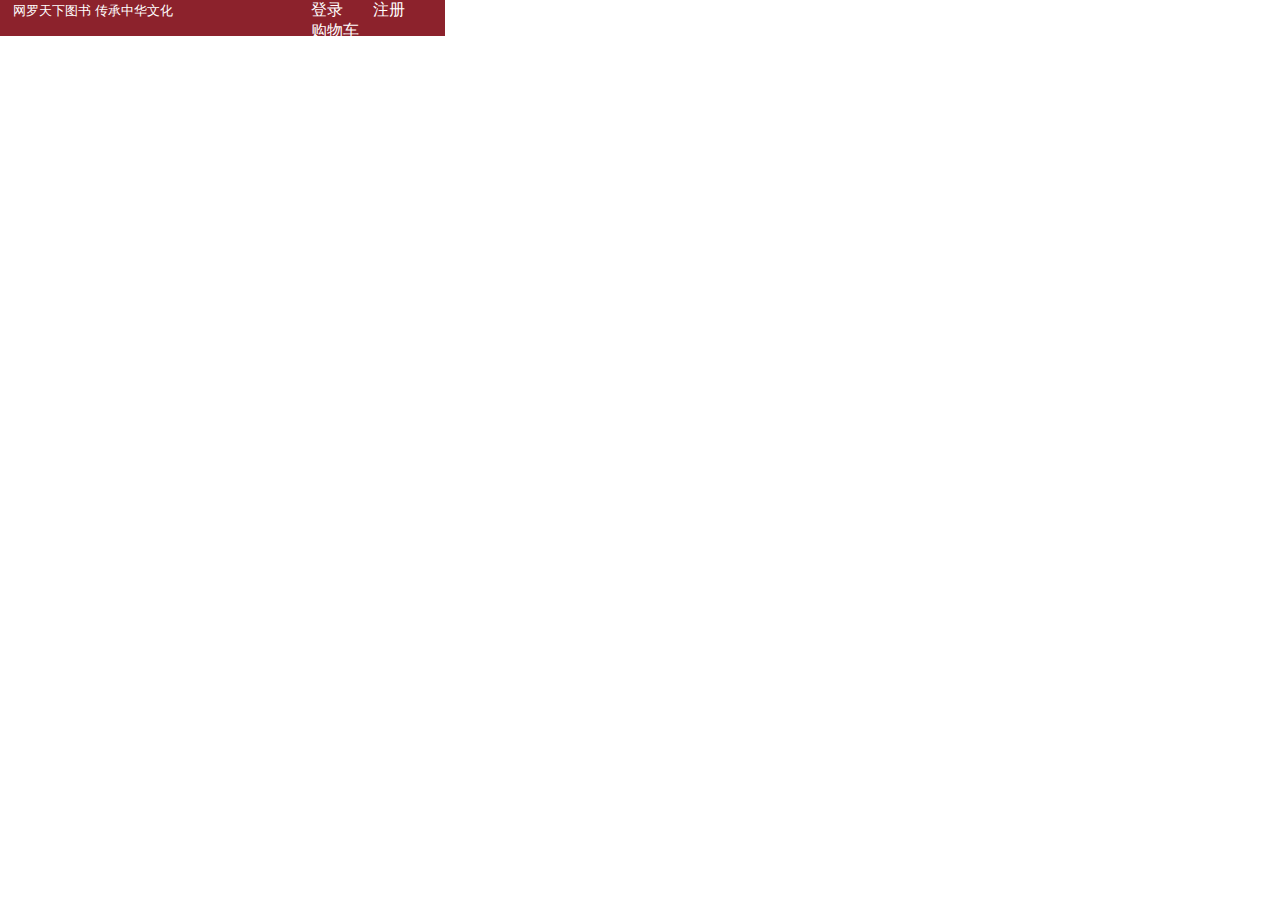
<file: index.html>
<!DOCTYPE html>
<html>
	<head>
		<meta charset="utf-8" />
		<meta name="viewport" content="width=device-width, initial-scale=1.0">
		<meta http-equiv="Content-Type" content="text/html; charset=utf-8">
    <meta http-equiv="Cache-Control" content="no-siteapp">
    <meta http-equiv="X-UA-Compatible" content="IE=edge,chrome=1">
    <meta content="width=1020" name="viewport">
    <meta name="renderer" content="webkit">
		<title></title>
		<link href="img/index.css" rel="stylesheet" />
		<script type="text/javascript" src="js/index.js"></script>
	
	 </script>
	</head>
	<body>
		<div>
	
	<div class="header-box">

			<div class="header-nav1">
				<div class="header-logo">
					<span>网罗天下图书</span>
					<span>传承中华文化</span>
				</div>
				<div class="header-list">
						<div class="login">
							<span id="login">登录</span>
						</div>
						<div class="register">
							<span id="register">注册</span>
						</div>
						<div class="shopping">
							<span id="shopping">购物车</span>
						</div>
						<div class="order">
							<span id="order">我的订单</span>
						</div>
						<div class="number">
							<span id="number">投诉:<em>8888-888-88</em></span>
						</div>
						<!--<div class="send">
							<span id="send" onmouseover="showItem(info-win)" onmouseout="hideItem(info-win)">送至 北京</span>
							<div id="areaWin" class="info-win">
							<div class="area-box clearfix">   
								
							<div class="item active">
								<span class="text" code="1000000000">北京</span>
							</div>    
							<div class="item">
								<span class="text" code="2000000000">上海</span>
							</div>    
							<div class="item"><span class="text" code="3000000000">天津</span>
								
							</div>   
							<div class="item"><span class="text" code="4000000000">重庆</span>
								
							</div>   
							<div class="item"><span class="text" code="5000000000">安徽</span>
								
							</div>   
							<div class="item"><span class="text" code="6000000000">福建</span>
								
							</div>    
							<div class="item"><span class="text" code="7000000000">甘肃</span>
								
							</div>    
							<div class="item"><span class="text" code="8000000000">广东</span>
								
							</div>    
							<div class="item"><span class="text" code="9000000000">广西</span>
								
							</div>    
							<div class="item"><span class="text" code="10000000000">贵州</span>
								
							</div>    
							<div class="item"><span class="text" code="11000000000">海南</span>
								
							</div>    
							<div class="item"><span class="text" code="12000000000">河北</span>
								
							</div>  
							<div class="item"><span class="text" code="13000000000">河南</span>
								
							</div>    
							<div class="item"><span class="text" code="14000000000">黑龙江</span>
								
							</div>    
							<div class="item"><span class="text" code="15000000000">湖北</span>
								
							</div>    
							<div class="item"><span class="text" code="16000000000">湖南</span>
								
							</div>   
							<div class="item"><span class="text" code="17000000000">吉林</span>
								
							</div>    
							<div class="item"><span class="text" code="18000000000">江苏</span>
								
							</div>   
							<div class="item"><span class="text" code="19000000000">江西</span>
								
							</div>   
							<div class="item"><span class="text" code="20000000000">辽宁</span>
								
							</div>    
							<div class="item"><span class="text" code="21000000000">内蒙古</span></div>    <div class="item"><span class="text" code="22000000000">宁夏</span>
								
							</div>   
							<div class="item"><span class="text" code="23000000000">青海</span>
								
							</div>    
							<div class="item"><span class="text" code="24000000000">山东</span>
								
							</div>    
							<div class="item"><span class="text" code="25000000000">山西</span>
								
							</div>    
							<div class="item"><span class="text" code="26000000000">陕西</span>
								
							</div>   
							<div class="item"><span class="text" code="27000000000">四川</span>
								
							</div>    
							<div class="item"><span class="text" code="28000000000">西藏</span>
								
							</div>   
							<div class="item"><span class="text" code="29000000000">新疆</span>
								
							</div>    
							<div class="item"><span class="text" code="30000000000">云南</span>
								
							</div>    
							<div class="item"><span class="text" code="31000000000">浙江</span>
								
							</div>   
							<div class="item"><span class="text" code="32000000000">澳门</span>
								
							</div>    
							<div class="item"><span class="text" code="33000000000">台湾</span>
								
							</div>    
							<div class="item"><span class="text" code="34000000000">香港</span>
								
							</div>   
							<div class="item"><span class="text" code="40000000000">海外</span></div>  
							</div> </div>
						</div>-->
				</div>
			</div>
		
	</body>

</html>
</file>
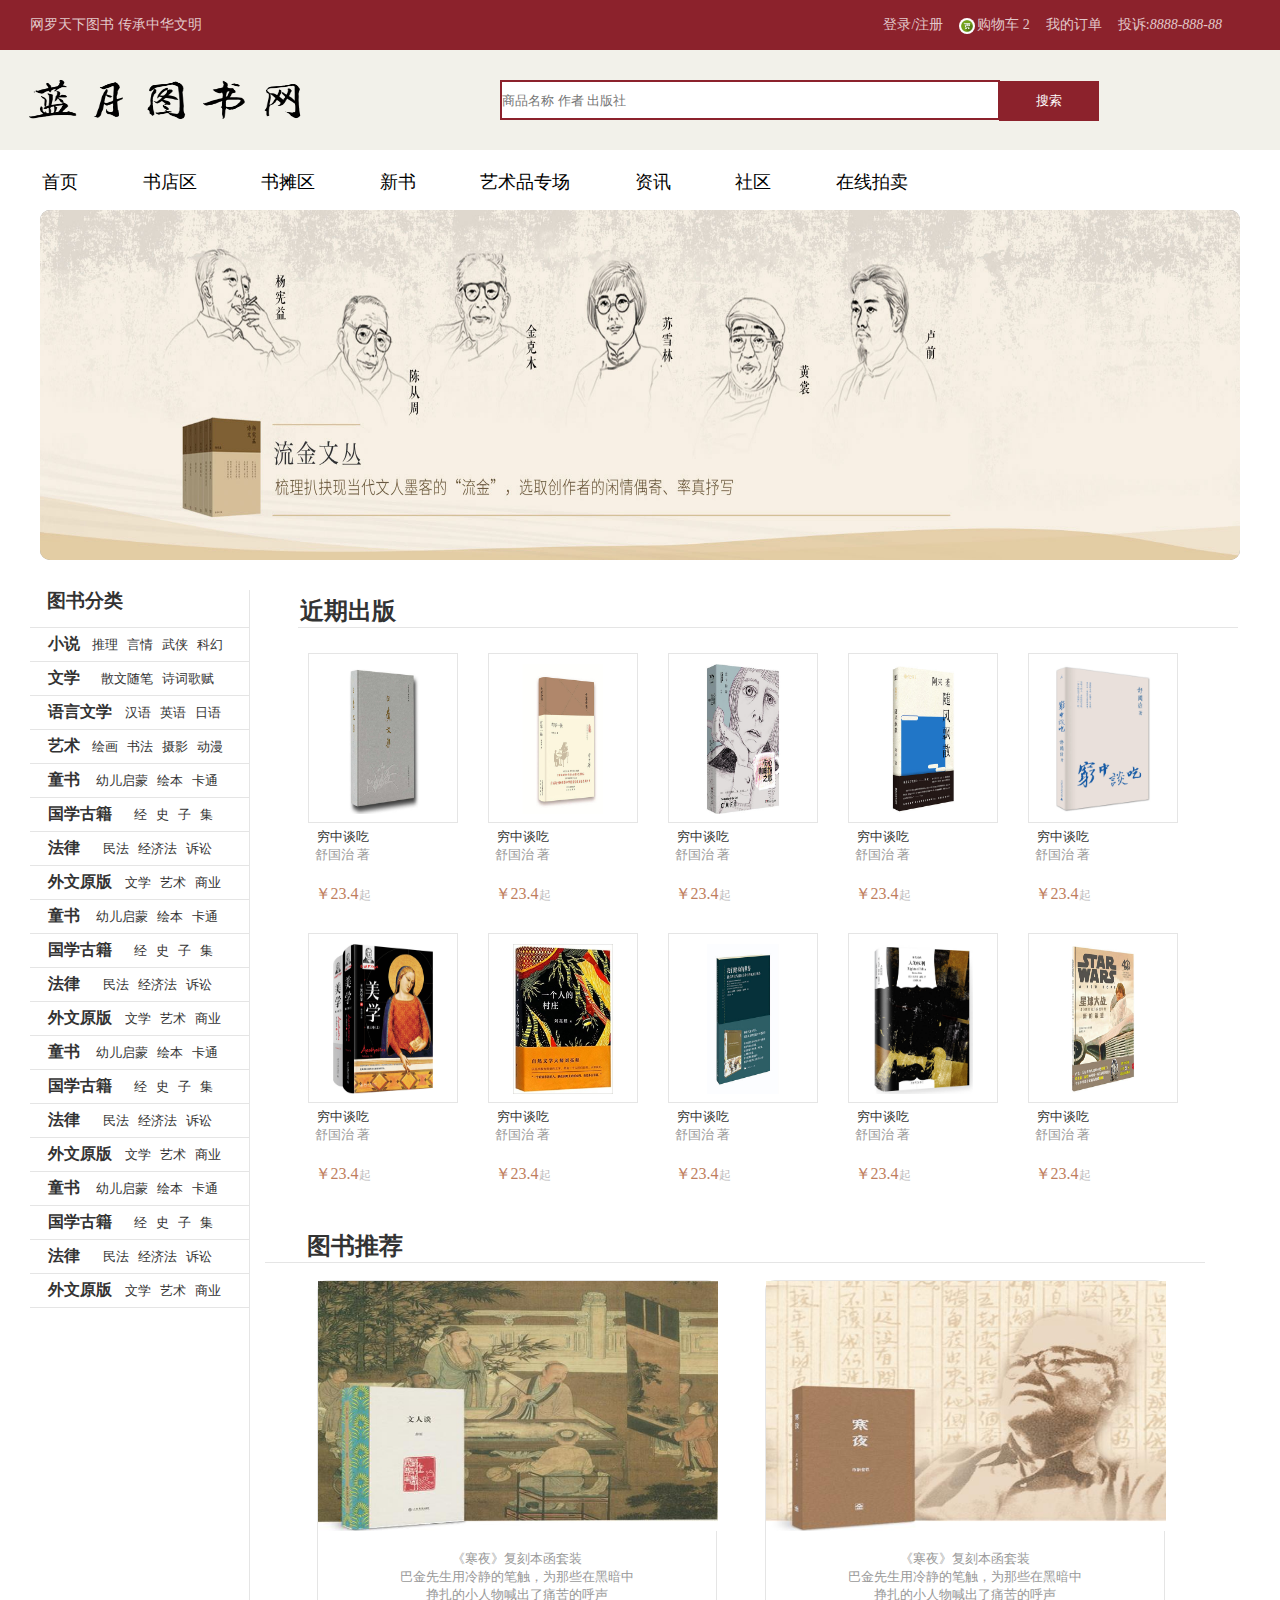
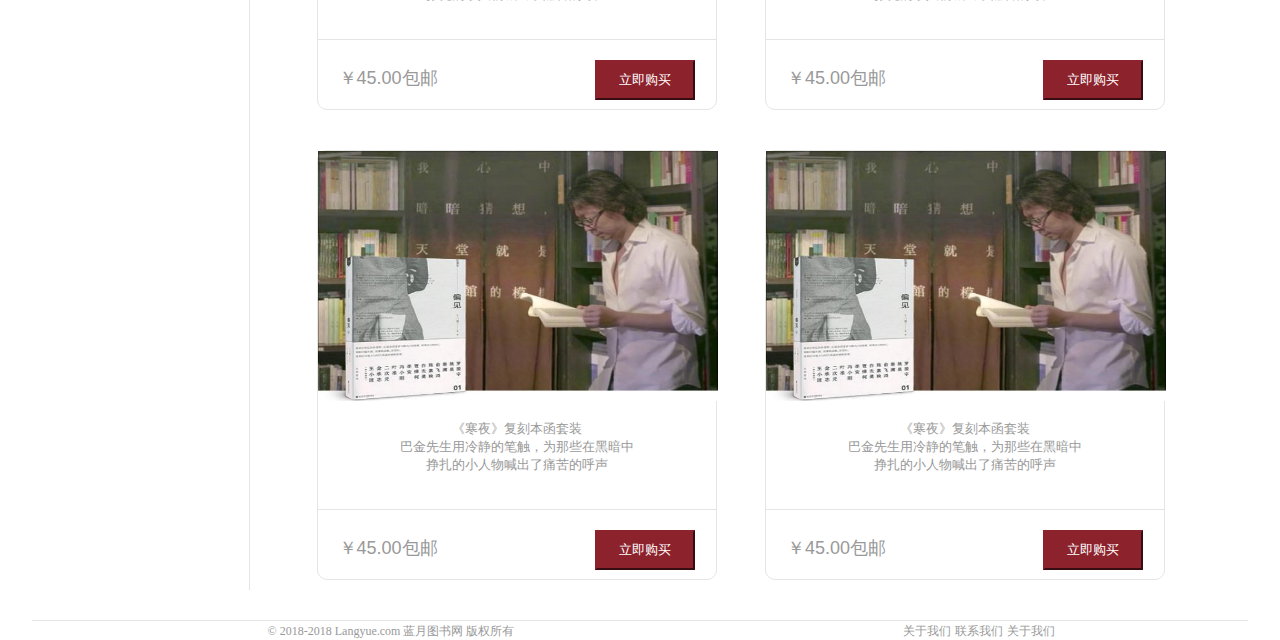
<file: 123.html>
<!DOCTYPE html>
<html>

	<head>
		<meta charset="UTF-8">

		<meta name="viewport" content="width=device-width, initial-scale=1.0">
		<title></title>
		<link href="css/index1.css" rel="stylesheet" />
		<script type="text/javascript" src="js/index1.js"></script>
		<!--<script type="text/javascript" src="js/index.js"></script>-->
	</head>

	<body>
		<center>
			<div class="content">
				<div class="nav-header-box">
					<div class="header-wrap">
						<div class="slogan-box">
							<span>网罗天下图书</span>
							<span>传承中华文明</span>
						</div>
						<div class="user-info-box clearfix">
							<div id="login" class="item-info login-win">
								<span class="info-normal">
						<span class="info-text">登录</span>
								<span class="info-text">/</span>
								<span class="info-text">注册</span>
								</span>
								<div id="loginWin" class="info-win">
									<div class="login-box">
										<div class="login-btn btn">登&nbsp;&nbsp;&nbsp;&nbsp;录</div>
										<div class="register-btn">免费注册</div>
										<div class="other-login">
											<div class="title">其他方式</div>
											<div class="login-list clearfix">
												<div class="login-weixin icon-btn" type="weixin">
													<div class="icon-box">
														<span class="iconfont icon-weixin">
													<img src="img/weijpg.jpg" />
												</span>
													</div>
													<div class="text">微信</div>
												</div>
												<div class="login-qq icon-btn" type="qq">
													<div class="icon-box">
														<span class="iconfont icon-qq">
													<img src="img/qq.jpg">
												</span>
													</div>
													<div class="text">QQ</div>
												</div>
												<div class="login-weibo icon-btn" type="weibo">
													<div class="icon-box">
														<span class="iconfont icon-weibo">
													<img src="img/微博.jpg">
												</span>
													</div>
													<div class="text">微博</div>
												</div>
											</div>
										</div>
									</div>
								</div>
							</div>
							<div class="item-info">
								<a class="info-link" href="##">
									<span class="iconfont iconfont-gouwnche1"><img src="img/gouwuche.jpg"></span>
									<span class="info-text">购物车
							<span class="num">2</span>
									</span>

								</a>
							</div>
							<div class="item-info">
								<a class="info-link">
									<span class="info-text">我的订单</span>
								</a>
							</div>
							<div class="item-info">
								<a class="info-link">
									<span class="info-text">投诉:<em>8888-888-88</em></span>
								</a>
							</div>
						</div>
					</div>
				</div>
				<div class="header-search-box">
					<div class="header-search">

						<img src="img/1526545835_191589.png" />

						<div class="search">
							<form class="search-for">
								<input class="texts" type="text" placeholder="商品名称 作者 出版社 " />
								<input class="searchs btn" type="button" value="搜索" />
							</form>

						</div>
					</div>

				</div>
			</div>
			<div class="header-nav2">
				<div class="content-nav2">
					<span class="nav2">首页</span>
					
					<span class="nav2">书店区</span>
					
					<span class="nav2">书摊区</span>
					
					<span class="nav2">新书</span>
					
					<span class="nav2">艺术品专场</span>
					
					<span class="nav2">资讯</span>
					
					<span class="nav2">社区</span>
					
					<span class="nav2">在线拍卖</span>
					
				
				</div>
				
			</div>
			<div id="luobo" class="lunbo">
				<img class="lunboimg" src="img/writers.jpg" style="display: block; width: 1200px;height: 350px;border-radius: 10px;" />
				<img class="lunboimg" src="img/lunbo1.jpg" style="display:none; width: 1200px;height: 350px;border-radius: 10px;" />
				<img class="lunboimg" src="img/lunbo2.jpg" style="display: none; width: 1200px;height: 350px;border-radius: 10px;" />
				<img class="lunboimg" src="img/lunbo3.jpg" style="display: none; width: 1200px;height: 350px;border-radius: 10px;" />
				<img class="lunboimg" src="img/lunbo4.jpg" style="display: none; width: 1200px;height: 350px;border-radius: 10px;" />
				<ul id="lunboul" ></ul>
				
			</div>
			<div class="content-main">
				<div class="main-left">
					<h3 style="color: #333;margin-left: -110px;">图书分类</h3>
					<ul class="main-ul">
						<li class="classfify" style=" border-top: 1px solid #e5e5e5;">
							<div class="classfify-main">
								<a href="##">小说</a>
							</div>
							<div class="classfify-item">
								<a class="main-a" href="##" style="margin-left: -20px;">推理</a>
								<a href="##">言情</a>
								<a href="##">武侠</a>
								<a href="##">科幻</a>

							</div>
						</li>
						<li class="classfify">
							<div class="classfify-main">
								<a href="##">文学</a>
							</div>
							<div class="classfify-item">
								<a href="##" style="margin-left: -20px;">散文随笔</a>
								<a href="##">诗词歌赋</a>

							</div>
						</li>
						<li class="classfify">
							<div class="classfify-main">
								<a href="##">语言文学</a>
							</div>
							<div class="classfify-item">
								<a href="##" style="margin-left: -20px;">汉语</a>
								<a href="##">英语</a>
								<a href="##">日语</a>

							</div>
						</li>
						<li class="classfify">
							<div class="classfify-main">
								<a href="##">艺术</a>
							</div>
							<div class="classfify-item">
								<a href="##" style="margin-left: -20px;">绘画</a>
								<a href="##">书法</a>
								<a href="##">摄影</a>
								<a href="##">动漫</a>

							</div>
						</li>
						<li class="classfify">
							<div class="classfify-main">
								<a href="##">童书</a>
							</div>
							<div class="classfify-item">
								<a href="##" style="margin-left: -20px;">幼儿启蒙</a>
								<a href="##">绘本</a>
								<a href="##">卡通</a>

							</div>
						</li>
						<li class="classfify">
							<div class="classfify-main">
								<a href="##">国学古籍</a>
							</div>
							<div class="classfify-item">
								<a href="##" style="margin-left: -20px;">经</a>
								<a href="##">史</a>
								<a href="##">子</a>
								<a href="##">集</a>

							</div>
						</li>
						<li class="classfify">
							<div class="classfify-main">
								<a href="##">法律</a>
							</div>
							<div class="classfify-item">
								<a href="##" style="margin-left: -20px;">民法</a>
								<a href="##">经济法</a>
								<a href="##">诉讼</a>

							</div>
						</li>
						<li class="classfify">
							<div class="classfify-main">
								<a href="##">外文原版</a>
							</div>
							<div class="classfify-item">
								<a href="##" style="margin-left: -20px;">文学</a>
								<a href="##">艺术</a>
								<a href="##">商业</a>

							</div>
						</li>
						<li class="classfify">
							<div class="classfify-main">
								<a href="##">童书</a>
							</div>
							<div class="classfify-item">
								<a href="##" style="margin-left: -20px;">幼儿启蒙</a>
								<a href="##">绘本</a>
								<a href="##">卡通</a>

							</div>
						</li>
						<li class="classfify">
							<div class="classfify-main">
								<a href="##">国学古籍</a>
							</div>
							<div class="classfify-item">
								<a href="##" style="margin-left: -20px;">经</a>
								<a href="##">史</a>
								<a href="##">子</a>
								<a href="##">集</a>

							</div>
						</li>
						<li class="classfify">
							<div class="classfify-main">
								<a href="##">法律</a>
							</div>
							<div class="classfify-item">
								<a href="##" style="margin-left: -20px;">民法</a>
								<a href="##">经济法</a>
								<a href="##">诉讼</a>

							</div>
						</li>
						<li class="classfify">
							<div class="classfify-main">
								<a href="##">外文原版</a>
							</div>
							<div class="classfify-item">
								<a href="##" style="margin-left: -20px;">文学</a>
								<a href="##">艺术</a>
								<a href="##">商业</a>

							</div>
						</li>
						<li class="classfify">
							<div class="classfify-main">
								<a href="##">童书</a>
							</div>
							<div class="classfify-item">
								<a href="##" style="margin-left: -20px;">幼儿启蒙</a>
								<a href="##">绘本</a>
								<a href="##">卡通</a>

							</div>
						</li>
						<li class="classfify">
							<div class="classfify-main">
								<a href="##">国学古籍</a>
							</div>
							<div class="classfify-item">
								<a href="##" style="margin-left: -20px;">经</a>
								<a href="##">史</a>
								<a href="##">子</a>
								<a href="##">集</a>

							</div>
						</li>
						<li class="classfify">
							<div class="classfify-main">
								<a href="##">法律</a>
							</div>
							<div class="classfify-item">
								<a href="##" style="margin-left: -20px;">民法</a>
								<a href="##">经济法</a>
								<a href="##">诉讼</a>

							</div>
						</li>
						<li class="classfify">
							<div class="classfify-main">
								<a href="##">外文原版</a>
							</div>
							<div class="classfify-item">
								<a href="##" style="margin-left: -20px;">文学</a>
								<a href="##">艺术</a>
								<a href="##">商业</a>

							</div>
						</li>
						<li class="classfify">
							<div class="classfify-main">
								<a href="##">童书</a>
							</div>
							<div class="classfify-item">
								<a href="##" style="margin-left: -20px;">幼儿启蒙</a>
								<a href="##">绘本</a>
								<a href="##">卡通</a>

							</div>
						</li>
						<li class="classfify">
							<div class="classfify-main">
								<a href="##">国学古籍</a>
							</div>
							<div class="classfify-item">
								<a href="##" style="margin-left: -20px;">经</a>
								<a href="##">史</a>
								<a href="##">子</a>
								<a href="##">集</a>

							</div>
						</li>
						<li class="classfify">
							<div class="classfify-main">
								<a href="##">法律</a>
							</div>
							<div class="classfify-item">
								<a href="##" style="margin-left: -20px;">民法</a>
								<a href="##">经济法</a>
								<a href="##">诉讼</a>

							</div>
						</li>
						<li class="classfify">
							<div class="classfify-main">
								<a href="##">外文原版</a>
							</div>
							<div class="classfify-item">
								<a href="##" style="margin-left: -20px;">文学</a>
								<a href="##">艺术</a>
								<a href="##">商业</a>

							</div>
						</li>
					</ul>
				</div>
				
			</div>

			<div class="content-main3">
				<div class="listh-d">
				<h2 class="list-h">近期出版</h3>
					</div>
				<div class="all-list">
					<div class="list" style="margin-right: 60px;">
						<img src="img/list-img1.jpg" />
						<p class="list-p listpp">穷中谈吃</p>
						<p class="list-p listp">舒国治 著</p>
						<p class="list-p pice">￥23.4<span class="pice-s">起</span></p>
					</div>
					<div class="list">
						<img src="img/list-img2.jpg" />
						<p class="list-p listpp">穷中谈吃</p>
						<p class="list-p listp">舒国治 著</p>
						<p class="list-p pice">￥23.4<span class="pice-s">起</span></p>
					</div>
					<div class="list">
						<img src="img/list-img3.jpg" />
						<p class="list-p listpp">穷中谈吃</p>
						<p class="list-p listp">舒国治 著</p>
						<p class="list-p pice">￥23.4<span class="pice-s">起</span></p>
					</div>
					<div class="list"><img src="img/list-img4.jpg" />
						<p class="list-p listpp">穷中谈吃</p>
						<p class="list-p listp">舒国治 著</p>
						<p class="list-p pice">￥23.4<span class="pice-s">起</span></p>
					</div>
					<div class="list"><img src="img/list-img5.jpg" />
						<p class="list-p listpp">穷中谈吃</p>
						<p class="list-p listp">舒国治 著</p>
						<p class="list-p pice">￥23.4<span class="pice-s">起</span></p>
					</div>
					<div class="list list-bto" style="margin-right: 60px;">
						<img src="img/list-img6.jpg" />
						<p class="list-p listpp">穷中谈吃</p>
						<p class="list-p listp">舒国治 著</p>
						<p class="list-p pice">￥23.4<span class="pice-s">起</span></p>
					</div>
					<div class="list list-bto"><img src="img/list-img7.jpg" />
						<p class="list-p listpp">穷中谈吃</p>
						<p class="list-p listp">舒国治 著</p>
						<p class="list-p pice">￥23.4<span class="pice-s">起</span></p>
					</div>
					<div class="list list-bto"><img src="img/list-img8.jpg" />
						<p class="list-p listpp">穷中谈吃</p>
						<p class="list-p listp">舒国治 著</p>
						<p class="list-p pice">￥23.4<span class="pice-s">起</span></p>
					</div>
					<div class="list list-bto"><img src="img/list-img9.jpg" />
						<p class="list-p listpp">穷中谈吃</p>
						<p class="list-p listp">舒国治 著</p>
						<p class="list-p pice">￥23.4<span class="pice-s">起</span></p>
					</div>
					<div class="list list-bto"><img src="img/list-img10.jpg" />
						<p class="list-p listpp">穷中谈吃</p>
						<p class="list-p listp">舒国治 著</p>
						<p class="list-p pice">￥23.4<span class="pice-s">起</span></p>
					</div>
				</div>
			</div>
			<div class="content-main1">
				<div class="listh-d"style="margin-top: -50px;margin-bottom: 10px;">
				<h2 class="list-h" style="margin-left: -760px;">图书推荐</h3>
					</div>
				<div class="main-left1">
					<img class="adcss" src="img/main.jpg"/>
					<div style="width: 250px;padding: 5px; margin-top: 10px;  color: #999;font-size: small;"><p>《寒夜》复刻本函套装<br>巴金先生用冷静的笔触，为那些在黑暗中挣扎的小人物喊出了痛苦的呼声</p> </div>
					
				<div style="margin-top: 30px; border-top: 1px solid #e5e5e5;">
					<div style="margin-top: 20px;">
					<input type="text"  value="￥45.00包邮" style="border: none; color: #999;font-size: large;"/>
					<input class="btn" type="button" value="立即购买" style="margin-left: 20px; background: #8C222C;width: 100px;height: 40px;color: white; border-color: #8C222C;" />
				</div>
					</div>
				</div>
				<div class="main-right1">
					<img class="adcss" src="img/main1.jpg"/>
					<div style="width: 250px;padding: 5px; margin-top: 10px;  color: #999;font-size: small;"><p>《寒夜》复刻本函套装<br>巴金先生用冷静的笔触，为那些在黑暗中挣扎的小人物喊出了痛苦的呼声</p> </div>
					
				<div style="margin-top: 30px; border-top: 1px solid #e5e5e5;">
					<div style="margin-top: 20px;">
					<input type="text"  value="￥45.00包邮" style="border: none; color: #999;font-size: large;"/>
					<input class="btn" type="button" value="立即购买" style="margin-left: 20px; background: #8C222C;width: 100px;height: 40px;color: white; border-color: #8C222C;" />
				</div>
					</div>
				</div>
			</div>
			<div class="content-main2">
				<div class="main-left2">
					<img class="adcss" src="img/main2.jpg"/>
					<div style="width: 250px;padding: 5px; margin-top: 10px;  color: #999;font-size: small;"><p>《寒夜》复刻本函套装<br>巴金先生用冷静的笔触，为那些在黑暗中挣扎的小人物喊出了痛苦的呼声</p> </div>
					
				<div style="margin-top: 30px; border-top: 1px solid #e5e5e5;">
					<div style="margin-top: 20px;">
					<input type="text"  value="￥45.00包邮" style="border: none; color: #999;font-size: large;"/>
					<input class="btn" type="button" value="立即购买" style="margin-left: 20px; background: #8C222C;width: 100px;height: 40px;color: white; border-color: #8C222C;" />
				</div>
					</div>
				</div>
				<div class="main-right2">
					<img class="adcss" src="img/main2.jpg"/>
					<div style="width: 250px;padding: 5px; margin-top: 10px;  color: #999;font-size: small;"><p>《寒夜》复刻本函套装<br>巴金先生用冷静的笔触，为那些在黑暗中挣扎的小人物喊出了痛苦的呼声</p> </div>
					
				<div style="margin-top: 30px; border-top: 1px solid #e5e5e5;">
					<div style="margin-top: 20px;">
					<input type="text"  value="￥45.00包邮" style="border: none; color: #999;font-size: large;"/>
					<input class="btn" type="button" value="立即购买" style="margin-left: 20px; background: #8C222C;width: 100px;height: 40px;color: white; border-color: #8C222C;" />
				</div>
					</div>
				</div>
			</div>
			
				
			</div>
			<div class="fotter" style="width: 95%; margin-top: 40px;color: #999;border-top: 1px solid #e5e5e5;">
				<div class="ff">
					<span style="margin-left: -930px;font-size: 12px;">© 2018-2018  Langyue.com 蓝月图书网  版权所有</span>
					<span style="margin-left: 30%;margin-right: -80%;">
					<span style="font-size: 12px; margin-left: 20px;"><a href="##"style="color: #999;" >关于我们</a></span>
					<span style="font-size: 12px;"><a href="##" style="color: #999;" >联系我们</a></span>
					<span style="font-size: 12px;"><a href="##" style="color: #999;" >关于我们</a></span>
				</span>
				</div>
			</div>
		</center>
	</body>

</html>
</file>
<file: img/index.css>
* {
	margin: 0px;
	margin: 0px;
	box-sizing: border-box;
	
}

div {
	float: left;
}

.header-box {
	background:#8c222c;
	color: white;
	
	height: 36px;
	position: relative;
}

.header-nav1 {
	margin-left: 3%;
	
	
}
.header-logo{
	font-weight: 300;
	font-size: small;
	position: absolute;
	padding-top: 0.5%;
}
.header-list{
	position: relative;
	margin-left: 62%;
	
}
.header-list span{
margin-left: 30px;
	
	
}
/*.info-win {
	display:block;
	position: absolute;
	top: 36px;
	left: 0;
	z-index: 1000;
	width: auto;
	height: auto;
	border: 1px solid #ccc;
	background-color: #fff;
}

.area-box {
	width: 260px;
	padding: 10px 0 6px 14px;
	background-color: #fff;
}

.item {
	float: left;
	width: 49px;
	height: 20px;
	margin-bottom: 6px;
}*/
</file>
<file: css/index1.css>
*{
	margin: 0px;
	padding: 0px;
	box-sizing: border-box;
}
.btn:hover{
	background: crimson;
	border-color: crimson;
}
.content{
	width: 1280px;
	text-align: center;
}
.login-list img:hover{
	width: 35px;
	height: 35px;
}
.nav-header-box {
    height:50px;
   background-color: #8c222c;
 /* background:#009a61;*/
  
}
 .header-wrap {
    width: 100%;
    position: relative;
    margin: 0 auto;
    
}
 .slogan-box {
    position: absolute;
   padding-top: 7px;
    
    padding-left: 30px;
    height: 36px;
    line-height: 36px;
    font-size: 14px;
    color:#e2c8ca;
}
 .text {
    margin-right: 4px;
}
/*.clearfix::after, .clearfix::before, .content::after {
    content: ".";
    display: block;
    height: 0;
    line-height: 0;
    clear: both;
    visibility: hidden;
    }*/
.user-info-box {
    position: absolute;
    top: 0;
    right: 50px;
    padding-top: 7px;
    height: 36px;
    font-size: 0;
}
.item-info {
    float: left;
    position: relative;
    height: 36px;
}
.info-normal {
    display: block;
    height: 36px;
    padding: 0 8px;
    line-height: 36px;
}
 .info-text {
    font-size: 14px;
    color: #e2c8ca;
    cursor: default;
}
.info-link {
    display: block;
    padding: 0 8px;
    line-height: 36px;
}
a {
    background-color: transparent;
    color: #4395ff;
    text-decoration: none;
}
 .iconfont {
    position: relative;
    display: inline-block;
    vertical-align: middle;/*垂直对齐方式  将此元素放置在父元素的中部*/
  
    line-height: 16px;
    font-size: 12px;
    color: #fff;
}
.item-info {
    float: left;
    position: relative;
    height: 36px;
}
.iconfont-gouwnche1 img{
	width: 16px;
	height: 16px;
	margin-top: -3px;
	margin-right: 2px;
	border-radius: 16px;
}
.info-win {
    display:none;
    position: absolute;
    top: 36px;
    left: 0;
    z-index: 1000;
    width: auto;
    height: auto;
    border: 1px solid #ccc;
    background-color: #fff;
}
 .login-box {
    width: 162px;
    padding: 20px 16px 14px;
    background-color: #fff;
}
.login-btn {
    width: 130px;
    height: 30px;
    margin-bottom: 15px;
    line-height: 30px;
    text-align: center;
    font-size: 12px;
    border-radius: 3px;
    border: 1px solid #8c222c;
    color: #fff;
    background-color:#8c222c;
    cursor: pointer;
}
 .register-btn {
    width: 130px;
    height: 30px;
    margin-bottom: 16px;
    line-height: 30px;
    text-align: center;
    font-size: 12px;
    border-radius: 3px;
    border: 1px solid #d4c4b8;
    color: #8c222c;
    background-color: #f8f7f3;
    cursor: pointer;
}
.title {
    height: 20px;
    margin-bottom: 2px;
    line-height: 20px;
    font-size: 12px;
    color: #999;
}
.other-login {
    padding: 0 1px;
}
.login-weixin {
    float: left;
    width: 30px;
    margin-right: 19px;
    cursor: pointer;/*鼠标指针形状  pointer;小手*/
}
.login-qq{
	float: left;
    width: 30px;
    margin-right: 9px;
    cursor: pointer;
}
.icon-box {
    width: 30px;
    height: 30px;
    line-height: 30px;
    text-align: center;
    border-radius: 3px;
    overflow: hidden;
}
.icon-box img{
	width: 30px;
	height: 30px;
}
 .text {
    height: 24px;
    line-height: 24px;
    text-align: center;
    font-size: 12px;
    color: #666;
}
.login-weibo {
	
    margin-right:0px;
}
.header-search-box{
	background-color:#f2f1ea;
	text-align: center;
	
}

.header-search{
	position:relative;
	height: 100px;
	width: 100%;
	margin-right: 0;
	
}
.header-search img{
	width: 300px;
	height: 55px;
	margin: 20px;
	margin-left: -630px;
	position: absolute;
	text-align: center;
	display: inline-block;
vertical-align: middle;

}

.search{
	float: right;
	position: absolute;


}

.texts{
	width: 500px;
	height: 40px;
	margin-left: 500px;
	margin-top: 30px;
	border: 2px solid #8c222c ;
	
}

.searchs{
	height: 40px;
	width: 100px;
	margin-left: -5px;
	border: 2px solid #8c222c ;
	background: #8c222c;
	color: white;
}
.header-nav2{
	height:60px ;
	
	background: white;
	padding: 20px;
	font-size:large;
}
.content-nav2{
	margin-left: -390px;
}
.nav2{
	
	margin-left:60px ;
}
.nav2:hover{
	font-size:larger;
	color: teal;
}


.lunbo{
	width:1200px ;
	height: 350px;
	/*margin-left: -80px;*/
	background:  #999999;
	border-radius: 10px;
}

.content-main1 img{
	width: 400px;
	height:250px ;
	margin-right: 120px;
}

.adcss:hover{
	width: 420px;
	height:270px ;
}
.main-left1{
	width: 400px;
	height:430px ;
	border:1px solid #e5e5e5 ;
	margin-left: -247px;
	margin-top: -10px;
	
	border-radius: 10px;
}
.main-right1{
	width: 400px;
	height:430px ;
	border:1px solid #e5e5e5 ;
	margin-left: 650px;
	margin-top: -430px;
	border-radius: 10px;
}
.content-main2 img{
	width: 400px;
	height:250px ;
	margin-right: 120px;
}
.main-left2{
	width:  400px;
	height:430px ;
	border:1px solid #e5e5e5 ;
	margin-left:  -247px;
	margin-top: 40px;
	border-radius: 10px;
}
.main-right2{
	width: 400px;
	height:430px ;
	border:1px solid #e5e5e5 ;
	margin-left: 650px;
	margin-top: -430px;
	border-radius: 10px;
}
.main-left{
	float: left;
	margin-top: 30px;
	line-height: 22px;
	margin-left:30px ;
	width: 220px;
	height: 1600px;
	border-right:1px solid #e5e5e5 ;
}
.classfify{
	border-bottom: 1px solid #e5e5e5;
	padding-bottom: 5px;
	padding-top: 5px;
}
.classfify-main{
	font-weight: 600;
	font-size:medium;

	float: left;
}
.classfify-main a{
	color: #333;
	margin-left: 18px;
	
}
.classfify-item a{
	color: #333;
	font-weight: 200;
	font-size: small;
	padding-left:5px;
	
}

.main-ul{
	list-style: none;
	margin-top: 15px;
}
.main-ul a:hover{
	color: #8C222C;
}
.content-main3{
	width:955px ;
	height:700px ;
	margin-top: 30px;
	margin-left:240px ;
	/*background: #008080;*/

}
.list{
	width: 150px;
	height: 170px;
	float: right;
	margin-top: 25px;
	margin-left: 20px;
	margin-bottom: 10px;
	margin-right:10px ;
	border: 1px solid #e5e5e5;
	
	
}
.listh-d{
	width: 940px;
	margin-top: 5px;
	margin-left: 15px;
	float: left;
	border-bottom:1px solid #e5e5e5 ;
}

.list-h{
	color: #333;
	margin-left: -840px;
}
.all-list img{
	width: 100px;
	height: 150px;
	margin-top: 10px;
}
.all-list img:hover{
	width: 120px;
	height: 170px;
}
.list-p{
	margin-left: -80px;
}
.list-p:hover{
	color: #8C222C;
}
.listpp{
	font-size: small;
	font-weight:500 ;
	color: #333;
   padding-top: 10px;
}
.listp{
	font-size: small;
	font-weight:500 ;
	color: #999;
   
}
.list-bto{
	margin-top: 100px;
}
.pice{
	color: #bf7f5f;
font-size: 16px;
padding-top: 20px;
}
.pice-s{
	font-size: 12px;
color: #bbb;
}
</file>
